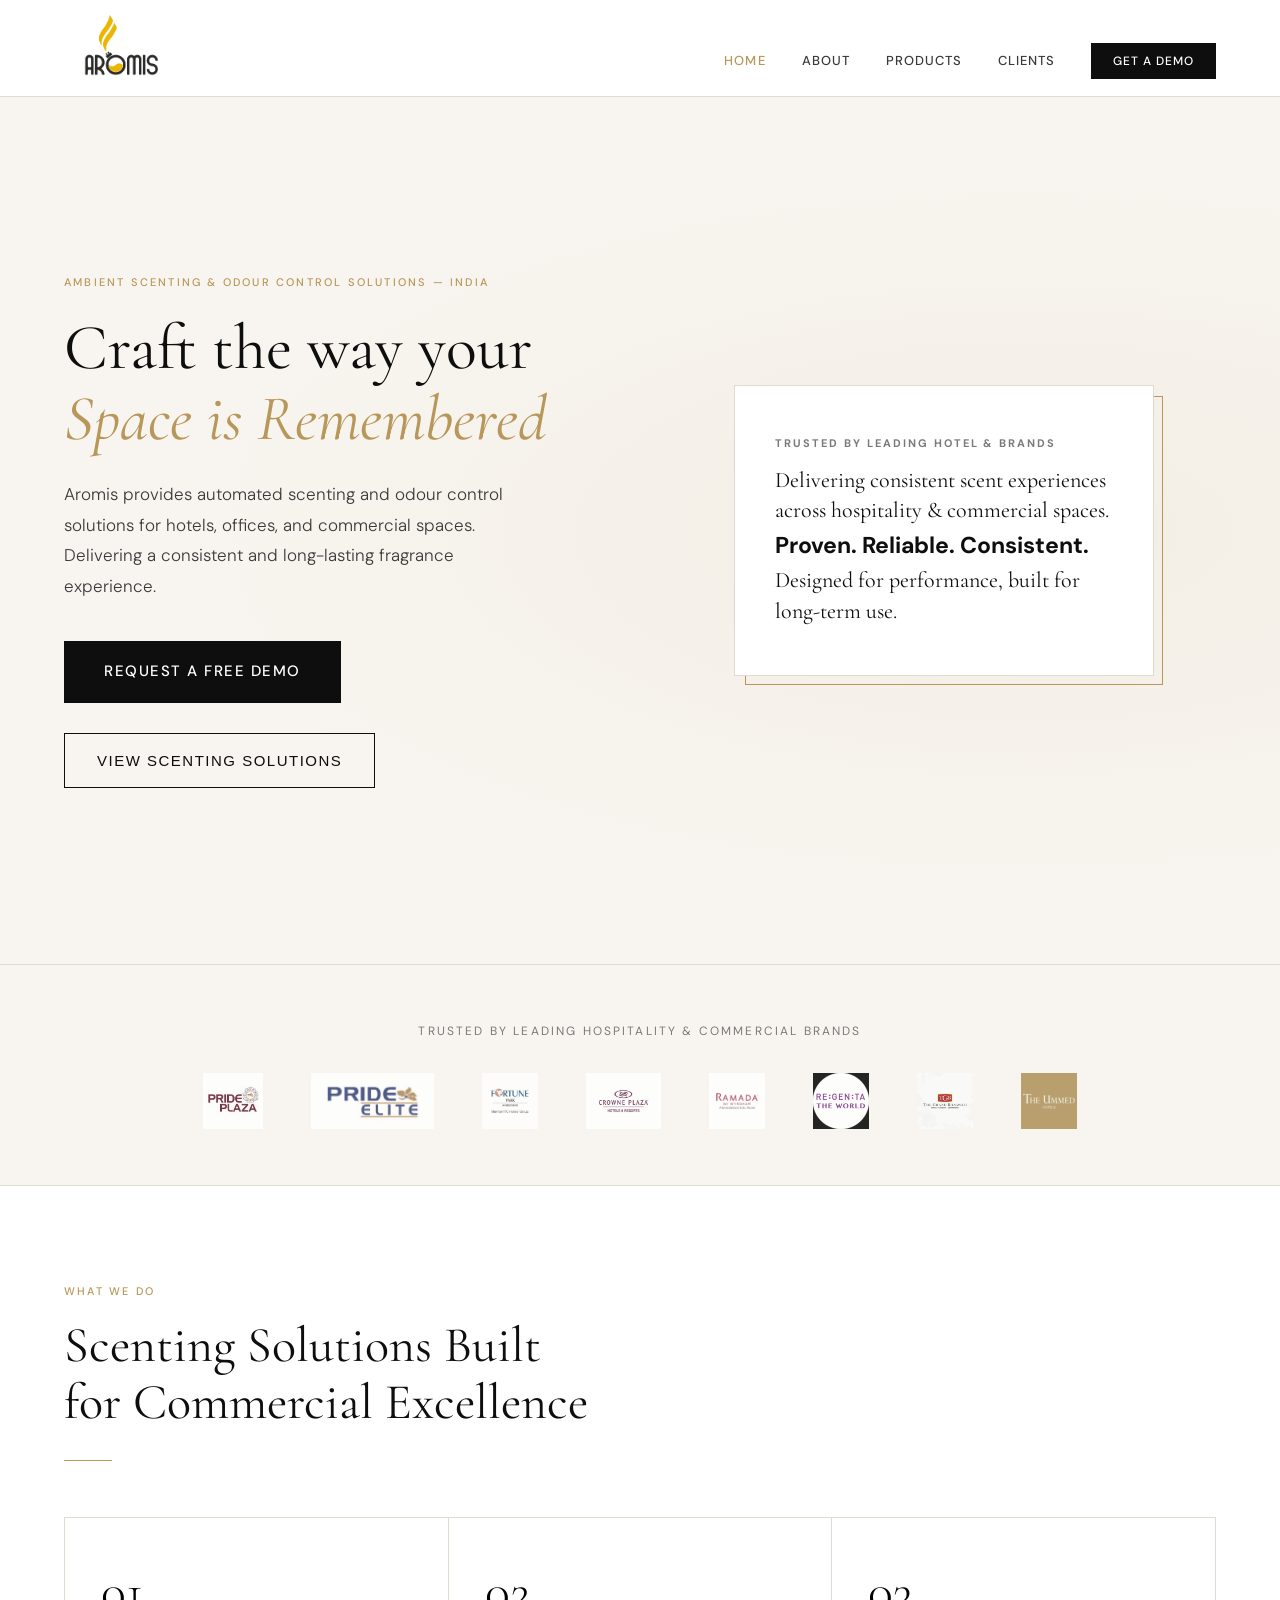
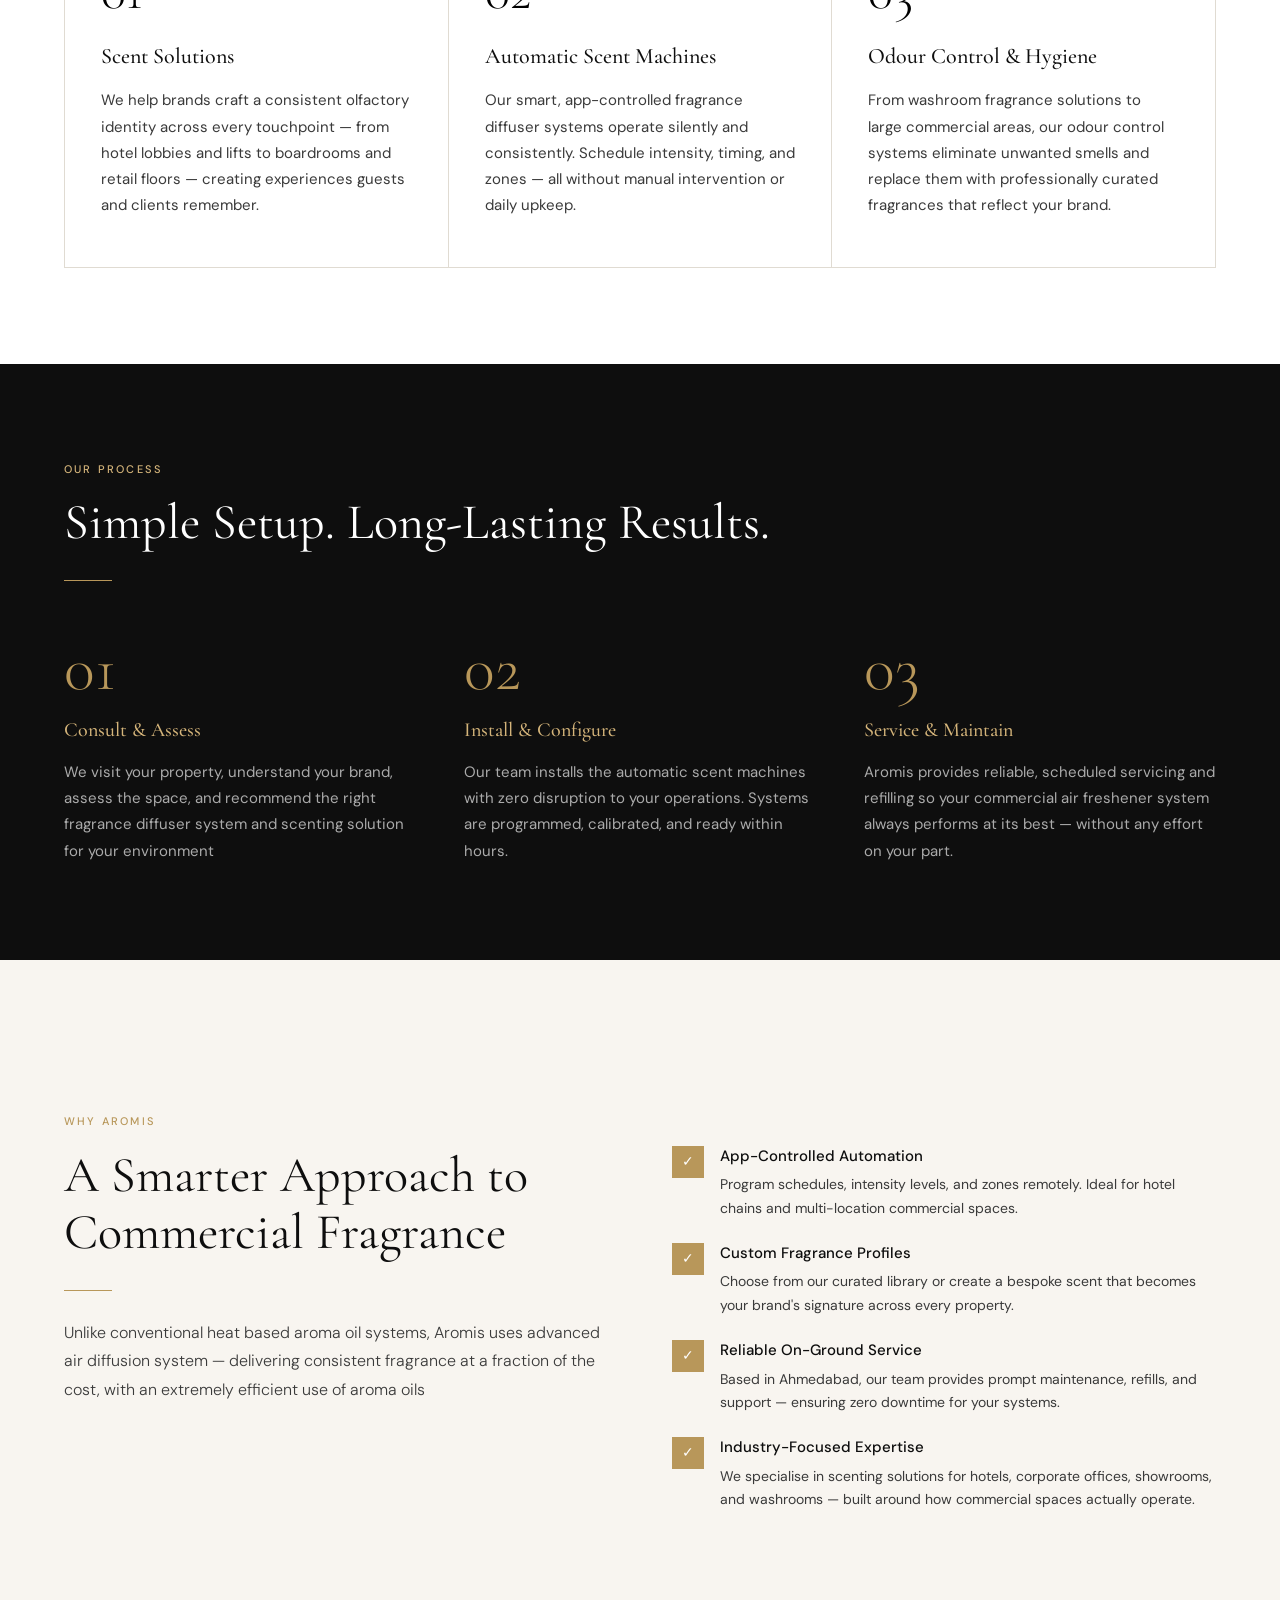
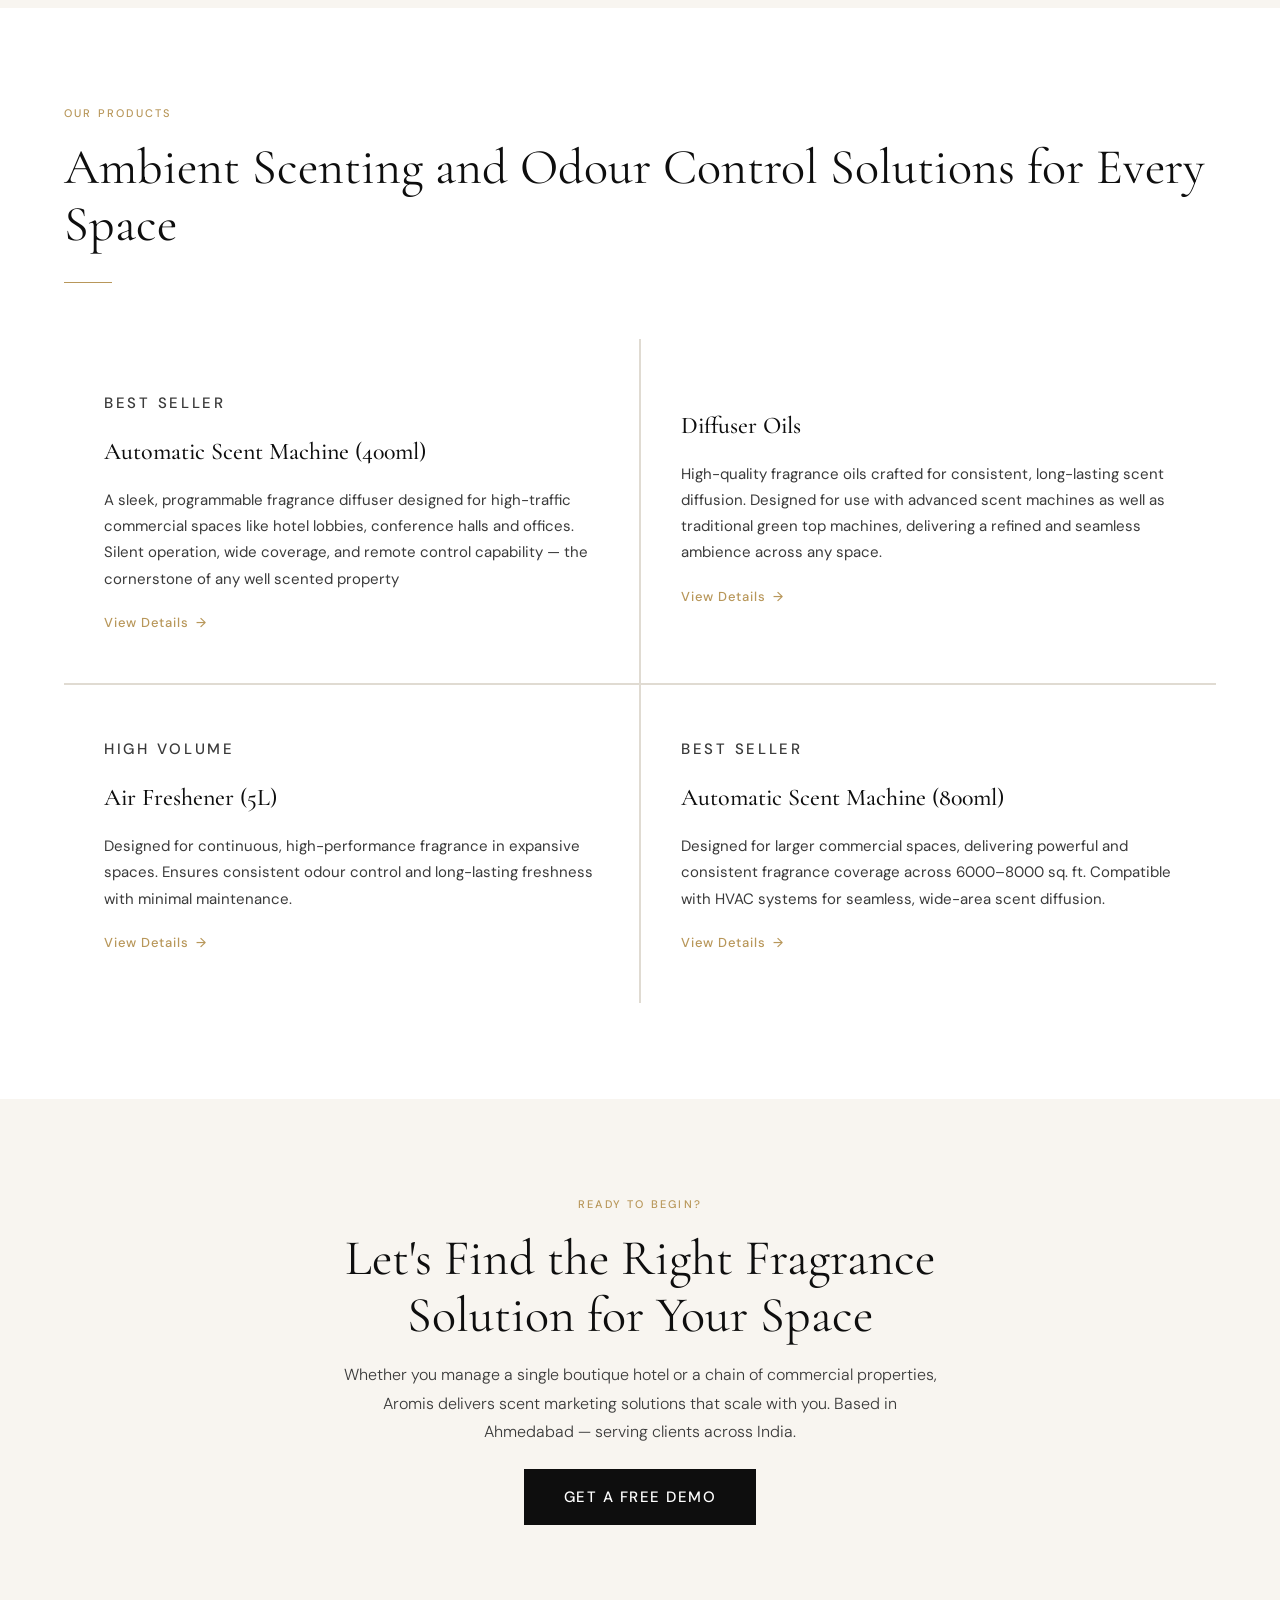
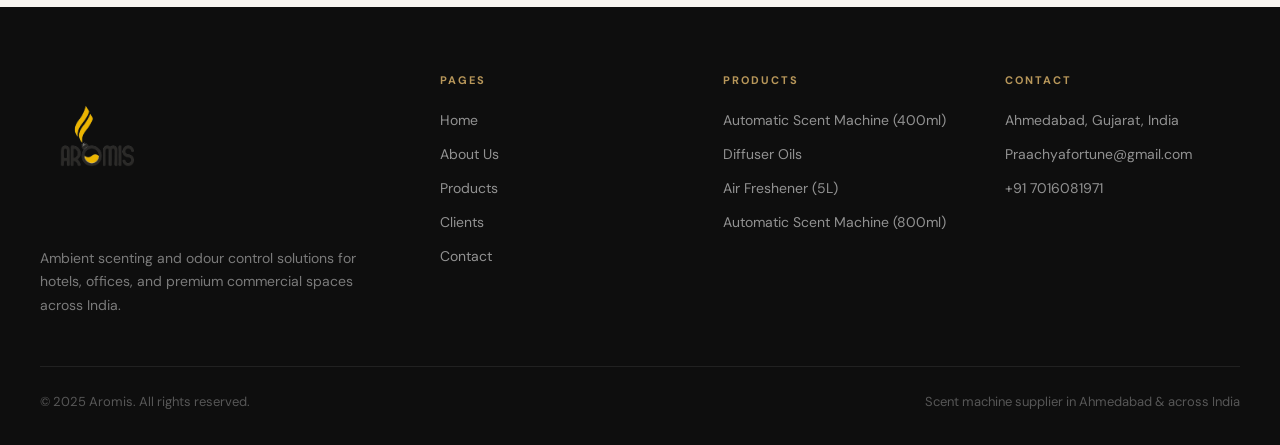
<file: index.html>
<!DOCTYPE html>
<html lang="en">
<head>
  <meta charset="UTF-8" />
  <meta name="viewport" content="width=device-width, initial-scale=1.0" />

  <!-- Primary SEO --> 
  <title>Aromis | Ambient Scenting & Odour Control Solutions</title>

  <meta name="description" content="Aromis provides premium ambient scenting and odor control solutions for hotels, offices, retail stores and commercial spaces across India. We specialize in automatic scent machines, diffuser oils and commercial fragrance systems." />

  <meta name="keywords" content="ambient scenting, odor control solutions, scent marketing, fragrance diffuser, scent machine, commercial air freshener, hotel scenting, office fragrance, HVAC diffuser, diffuser oils, Aromis India" />

  <meta name="author" content="Aromis" />
  <meta name="robots" content="index, follow" />

  <!-- Canonical -->
  <link rel="canonical" href="https://aromis.in/" />

  <!-- Open Graph (WhatsApp, LinkedIn, Facebook) -->
  <meta property="og:type" content="website" />
  <meta property="og:url" content="https://aromis.in/" />
  <meta property="og:title" content="Aromis | Ambient Scenting & Odor Control Solutions" />
  <meta property="og:description" content="Premium ambient scenting and odor control solutions for hotels, offices and commercial spaces across India." />
  <meta property="og:image" content="https://aromis.in/Images/logo.png" />

  <!-- Twitter -->
  <meta name="twitter:card" content="summary_large_image" />
  <meta name="twitter:title" content="Aromis | Ambient Scenting & Odor Control Solutions" />
  <meta name="twitter:description" content="Premium ambient scenting and odor control solutions across India." />
  <meta name="twitter:image" content="https://aromis.in/Images/logo.png" />

  <!-- Theme -->
  <meta name="theme-color" content="#c9a46b" />

  <!-- Favicon -->
  <link rel="icon" href="Images/logo.png" type="image/png" />

  <!-- Fonts -->
  <link rel="preconnect" href="https://fonts.googleapis.com" />
  <link rel="preconnect" href="https://fonts.gstatic.com" crossorigin />
  <link href="https://fonts.googleapis.com/css2?family=Cormorant+Garamond:wght@300;400;500;600&family=DM+Sans:wght@300;400;500&display=swap" rel="stylesheet" />

  <!-- CSS -->
  <link rel="stylesheet" href="css/style.css" />

    <!-- Google tag (gtag.js) -->
<script async src="https://www.googletagmanager.com/gtag/js?id=G-XGMSE8VV40"></script>

<script>
window.dataLayer = window.dataLayer || [];
function gtag(){dataLayer.push(arguments);}
gtag('js', new Date());

gtag('config', 'G-XGMSE8VV40');
</script>

<!-- Schema.org -->
<script type="application/ld+json">
  {
    "@context": "https://schema.org",
    "@graph": [
  
      {
        "@type": "Organization",
        "@id": "https://aromis.in/#organization",
        "name": "Aromis India",
        "url": "https://aromis.in/",
        "logo": {
          "@type": "ImageObject",
          "url": "https://aromis.in/Images/logo.png"
        },
        "description": "Premium ambient scenting and odor control solutions for hotels, offices, retail stores, hospitals, and commercial spaces across India.",
        "telephone": "+91-7016081971",
        "email": "mailto:praachyafortune@gmail.com",
        "sameAs": [
          "https://www.instagram.com/aromis.ind/"
        ]
      },
  
      {
        "@type": "LocalBusiness",
        "@id": "https://aromis.in/#localbusiness",
        "name": "Aromis India",
        "image": "https://aromis.in/Images/logo.png",
        "url": "https://aromis.in/",
        "telephone": "+91-7016081971",
        "email": "mailto:praachyafortune@gmail.com",
        "description": "Premium ambient scenting and odor control solutions for hotels, offices, retail stores, hospitals, and commercial spaces across India.",
        "priceRange": "₹₹",
        "address": {
          "@type": "PostalAddress",
          "addressLocality": "Ahmedabad",
          "addressRegion": "Gujarat",
          "addressCountry": "IN"
        },
        "areaServed": {
          "@type": "Country",
          "name": "India"
        },
        "sameAs": [
          "https://www.instagram.com/aromis.ind/"
        ]
      },
  
      {
        "@type": "WebSite",
        "@id": "https://aromis.in/#website",
        "url": "https://aromis.in/",
        "name": "Aromis India",
        "publisher": {
          "@id": "https://aromis.in/#organization"
        },
        "inLanguage": "en-IN"
      },
  
            {
        "@type": "WebPage",
        "@id": "https://aromis.in/#webpage",
        "url": "https://aromis.in/",
        "name": "Aromis | Ambient Scenting & Odour Control Solutions",
        "description": "Premium ambient scenting and odor control solutions for hotels, offices, retail stores, hospitals, and commercial spaces across India.",
        "isPartOf": {
          "@id": "https://aromis.in/#website"
        },
        "about": {
          "@id": "https://aromis.in/#organization"
        },
        "inLanguage": "en-IN"
      },

      {
        "@type":"Service",
        "@id":"https://aromis.in/#services",
        "provider":{"@id":"https://aromis.in/#organization"},
        "serviceType":[
          "Ambient Scenting",
          "Odour Control",
          "Hotel Scenting",
          "Office Fragrance Solutions",
          "HVAC Diffuser Installation"
        ],
        "areaServed":{
          "@type":"Country",
          "name":"India"
        }
      },

      {
        "@type":"FAQPage",
        "@id":"https://aromis.in/#faq",
        "mainEntity":[
          {
            "@type":"Question",
            "name":"What is Ambient Scenting?",
            "acceptedAnswer":{
              "@type":"Answer",
              "text":"Ambient scenting is the process of infusing a space with premium fragrances to create a welcoming and memorable environment. It helps neutralize unwanted odours while enhancing the overall ambience, leaving a lasting impression on customers, guests, and employees."
            }
          },
          {
            "@type":"Question",
            "name":"What area does the 400ml Scent Machine cover?",
            "acceptedAnswer":{
              "@type":"Answer",
              "text":"Our 400ml Scent Machine is designed to effectively fragrance spaces ranging from 1,500–2,000 sq. ft."
            }
          },
          {
            "@type":"Question",
            "name":"Can Aromis scent machines connect to HVAC systems?",
            "acceptedAnswer":{
              "@type":"Answer",
              "text":"Yes. Our 800ml Cold Air Diffuser is fully HVAC compatible, while standalone machines are also available."
            }
          },
          {
            "@type":"Question",
            "name":"How long do diffuser oils last?",
            "acceptedAnswer":{
              "@type":"Answer",
              "text":"Under standard commercial usage, a 400ml diffuser oil bottle typically lasts between 30 and 40 days depending on fragrance intensity and operating schedule."
            }
          },
          {
            "@type":"Question",
            "name":"Do you provide installation and support?",
            "acceptedAnswer":{
              "@type":"Answer",
              "text":"Yes. We provide complete installation, machine setup, programming and after-sales support."
            }
          },
          {
            "@type":"Question",
            "name":"Which businesses can benefit from Aromis scenting solutions?",
            "acceptedAnswer":{
              "@type":"Answer",
              "text":"Hotels, resorts, offices, retail stores, hospitals, clinics, cafés, restaurants, gyms, salons and many other commercial environments can benefit from Aromis scenting solutions."
            }
          },
          {
            "@type":"Question",
            "name":"Do you offer customized fragrance options?",
            "acceptedAnswer":{
              "@type":"Answer",
              "text":"Yes. We offer a wide range of premium fragrances and can recommend scent profiles based on your brand identity and the ambience you want to create."
            }
          },
          {
            "@type":"Question",
            "name":"Do you provide services outside Ahmedabad?",
            "acceptedAnswer":{
              "@type":"Answer",
              "text":"Yes. Aromis is based in Ahmedabad and provides ambient scenting and odour control solutions for businesses across India."
            }
          }
        ]
      }

    ]
  }  
  </script>
</head>

<body>
<nav>
  <div class="nav-inner">
    <div class="logo" data-page="home">
      <img src="Images/logo.png" alt="Aromis India Ambient Scenting and Odour Control Solutions Logo" class="logo-img">
  </div>
    <ul class="nav-links" id="navLinks">
      <li><a data-page="home" id="nav-home" class="active">Home</a></li>
      <li><a data-page="about" id="nav-about">About</a></li>
      <li><a data-page="products" id="nav-products">Products</a></li>
      <li><a data-page="clients" id="nav-clients">Clients</a></li>
      <li><a href="https://wa.me/917016081971?text=Hi%20Aromis%2C%20I%20would%20like%20to%20book%20a%20demo." target="_blank" rel="noopener" class="nav-cta" id="nav-contact">Get a Demo</a></li>
    </ul>
    <div class="hamburger" id="hamburger" onclick="toggleMenu()"><span></span><span></span><span></span></div>
  </div>
</nav>

<!-- HOME -->
<div class="page active" id="page-home">
  <section class="hero">
    <div class="hero-grid">
      <div class="hero-content">
        <p class="hero-eyebrow">Ambient scenting &amp; odour control solutions — India</p>
        <h1>Craft the way your <em>Space is Remembered</em></h1>
        <p class="hero-sub">Aromis provides automated scenting and odour control solutions for hotels, offices, and commercial spaces. Delivering a consistent and long-lasting fragrance experience.</p>
        <div class="hero-btns">
          <a href="https://wa.me/917016081971?text=Hi%20Aromis%2C%20I%20would%20like%20to%20request%20a%20free%20demo." target="_blank" rel="noopener" class="btn-primary">Request a Free Demo</a>
          <button class="btn-outline" data-page="products">View Scenting Solutions</button>
        </div>
      </div>
      <div class="hero-visual">
        <div class="hero-card">
          <p class="hero-card-label"><strong>Trusted by Leading Hotel &amp; Brands </strong></p>
          <p class="hero-card-headline">Delivering consistent scent experiences across hospitality &amp; commercial spaces.</p>
          <p style="font-size:23px;"><strong>Proven. Reliable. Consistent.</strong></p> 
          <p class="hero-card-headline">Designed for performance, built for long-term use.</p>      
      </div>
    </div>
  </section>

  <div class="trust-band">
    <p>Trusted by leading hospitality &amp; commercial brands</p>
    <div class="logo-row">
      <img src="Images/Clients/PridePlaza.jpeg" alt="Pride Plaza Hotel - Aromis Client" />
      <img src="Images/Clients/PrideElite.jpeg" alt="Pride Elite Hotel - Aromis Client" />
      <img src="Images/Clients/FortunePark.jpeg" alt="Fortune Park Hotel - Aromis Client" />
      <img src="Images/Clients/CrownPlaza.jpeg" alt="Crowne Plaza Hotel - Aromis Client" />
      <img src="Images/Clients/RamadaByWhindam.jpeg" alt="Ramada by Wyndham Hotel - Aromis Client" />
      <img src="Images/Clients/Regenta.jpeg" alt="Regenta Hotel - Aromis Client" />
      <img src="Images/Clients/TGB.jpeg" alt="The Grand Bhagwati Hotel - Aromis Client" />
      <img src="Images/Clients/TheUmmed.jpeg" alt="The Ummed Hotel - Aromis Client" />
    </div>
  </div>

  <section style="padding: var(--section-pad);">
    <div class="container">
      <p class="section-label">What We Do</p>
      <h2 class="section-title">Scenting Solutions Built<br>for Commercial Excellence</h2>
      <div class="divider"></div>
      <div class="what-grid">
        <div class="what-card"><div class="what-num">01</div><h3>Scent Solutions</h3><p>We help brands craft a consistent olfactory identity across every touchpoint — from hotel lobbies and lifts to boardrooms and retail floors — creating experiences guests and clients remember.</p></div>
        <div class="what-card"><div class="what-num">02</div><h3>Automatic Scent Machines</h3><p>Our smart, app-controlled fragrance diffuser systems operate silently and consistently. Schedule intensity, timing, and zones — all without manual intervention or daily upkeep.</p></div>
        <div class="what-card"><div class="what-num">03</div><h3>Odour Control &amp; Hygiene</h3><p>From washroom fragrance solutions to large commercial areas, our odour control systems eliminate unwanted smells and replace them with professionally curated fragrances that reflect your brand.</p></div>
      </div>
    </div>
  </section>

  <section class="how-section" style="padding: var(--section-pad);">
    <div class="container">
      <p class="section-label">Our Process</p>
      <h2 class="section-title" style="color:var(--white);">Simple Setup. Long-Lasting Results.</h2>
      <div class="divider" style="background: var(--gold);"></div>
      <div class="steps">
        <div class="step"><div class="step-num">01</div><h3>Consult &amp; Assess</h3><p>We visit your property, understand your brand, assess the space, and recommend the right fragrance diffuser system and scenting solution for your environment</p></div>
        <div class="step"><div class="step-num">02</div><h3>Install &amp; Configure</h3><p>Our team installs the automatic scent machines with zero disruption to your operations. Systems are programmed, calibrated, and ready within hours.</p></div>
        <div class="step"><div class="step-num">03</div><h3>Service &amp; Maintain</h3><p>Aromis provides reliable, scheduled servicing and refilling so your commercial air freshener system always performs at its best — without any effort on your part.</p></div>
      </div>
    </div>
  </section>

  <section class="why-section" style="padding: var(--section-pad);">
    <div class="container">
      <div class="why-grid">
        <div class="why-left">
          <p class="section-label">Why Aromis</p>
          <h2 class="section-title">A Smarter Approach to Commercial Fragrance</h2>
          <div class="divider"></div>
          <p class="section-sub"> Unlike conventional heat based aroma oil systems, Aromis uses advanced air diffusion system — delivering consistent fragrance at a fraction of the cost, with an extremely efficient use of aroma oils</p>
        </div>
        <div class="why-right">
          <ul class="why-points">
            <li><div class="why-icon">✓</div><div><h4>App-Controlled Automation</h4><p>Program schedules, intensity levels, and zones remotely. Ideal for hotel chains and multi-location commercial spaces.</p></div></li>
            <li><div class="why-icon">✓</div><div><h4>Custom Fragrance Profiles</h4><p>Choose from our curated library or create a bespoke scent that becomes your brand's signature across every property.</p></div></li>
            <li><div class="why-icon">✓</div><div><h4>Reliable On-Ground Service</h4><p>Based in Ahmedabad, our team provides prompt maintenance, refills, and support — ensuring zero downtime for your systems.</p></div></li>
            <li><div class="why-icon">✓</div><div><h4>Industry-Focused Expertise</h4><p>We specialise in scenting solutions for hotels, corporate offices, showrooms, and washrooms — built around how commercial spaces actually operate.</p></div></li>
          </ul>
        </div>
      </div>
    </div>
  </section>

  <section style="padding: var(--section-pad); background: var(--white);">
    <div class="container">
      <p class="section-label">Our Products</p>
      <h2 class="section-title">Ambient Scenting and Odour Control Solutions for Every Space</h2>
      <div class="divider"></div>
      <div class="prod-grid">
        <div class="prod-card"><p class="prod-tag">Best Seller</p><h3>Automatic Scent Machine (400ml)</h3><p>A sleek, programmable fragrance diffuser designed for high-traffic commercial spaces like hotel lobbies, conference halls and offices. Silent operation, wide coverage, and remote control capability — the cornerstone of any well scented property</p><span class="prod-link" data-page="products" data-scroll="product-400ml">View Details</span></div>
        <div class="prod-card"><p class="prod-tag"></p><h3>Diffuser Oils</h3><p>High-quality fragrance oils crafted for consistent, long-lasting scent diffusion. Designed for use with advanced scent machines as well as traditional green top machines, delivering a refined and seamless ambience across any space.</p><span class="prod-link" data-page="products" data-scroll="product-diffuser-oils">View Details</span></div>
        <div class="prod-card"><p class="prod-tag">High Volume</p><h3>Air Freshener (5L)</h3><p>Designed for continuous, high-performance fragrance in expansive spaces. Ensures consistent odour control and long-lasting freshness with minimal maintenance.</p><span class="prod-link" data-page="products" data-scroll="product-air-freshener">View Details</span></div>
        <div class="prod-card"><p class="prod-tag">Best Seller</p><h3>Automatic Scent Machine (800ml)</h3><p>Designed for larger commercial spaces, delivering powerful and consistent fragrance coverage across 6000–8000 sq. ft. Compatible with HVAC systems for seamless, wide-area scent diffusion.</p><span class="prod-link" data-page="products" data-scroll="product-800ml">View Details</span></div>

      </div>
    </div>
  </section>

  <div class="cta-band">
    <div class="container" style="text-align:center;">
      <p class="section-label" style="display:block;margin-bottom:16px;">Ready to Begin?</p>
      <h2 class="section-title">Let's Find the Right Fragrance<br>Solution for Your Space</h2>
      <p class="section-sub" style="margin:16px auto 36px;">Whether you manage a single boutique hotel or a chain of commercial properties, Aromis delivers scent marketing solutions that scale with you. Based in Ahmedabad — serving clients across India.</p>
      <a href="https://wa.me/917016081971?text=Hi%20Aromis%2C%20I%20would%20like%20a%20free%20fragrance%20consultation." target="_blank" rel="noopener" class="btn-primary">Get a Free Demo</a>
    </div>
  </div>

  <footer>
    <div class="footer-inner">
      <div><div class="footer-logo"><img src="Images/logo.png" alt="Aromis Logo" style="height:160px;width:auto;object-fit:contain;display:block;"></div><p class="footer-tagline">Ambient scenting and odour control solutions for hotels, offices, and premium commercial spaces across India.</p></div>
      <div class="footer-col"><h4>Pages</h4><ul><li data-page="home">Home</li><li data-page="about">About Us</li><li data-page="products">Products</li><li data-page="clients">Clients</li><li data-page="contact">Contact</li></ul></div>
      <div class="footer-col"><h4>Products</h4><ul>
          <li data-page="products" data-scroll="product-400ml">Automatic Scent Machine (400ml)</li>
          <li data-page="products" data-scroll="product-diffuser-oils">Diffuser Oils</li>
          <li data-page="products" data-scroll="product-air-freshener">Air Freshener (5L)</li>
          <li data-page="products" data-scroll="product-800ml">Automatic Scent Machine (800ml)</li>
        </ul></div>
      <div class="footer-col"><h4>Contact</h4><ul><li>Ahmedabad, Gujarat, India</li><li><a href="mailto:Praachyafortune@gmail.com">Praachyafortune@gmail.com</a></li><li>+91 7016081971</li></ul></div>
    </div>
    <div class="footer-bottom"><p>© 2025 Aromis. All rights reserved.</p><p>Scent machine supplier in Ahmedabad &amp; across India</p></div>
  </footer>
</div>

<!-- ABOUT -->
<div class="page" id="page-about">

  <!-- HERO -->
  <div class="page-hero">
    <span class="section-label">Our Story</span>
    <h1>The Company Behind the Scent</h1>
    <p>
      At Aromis, we believe scent defines how a space is felt and remembered.
      We create reliable, long-lasting fragrance solutions making scenting 
      effortless, consistent and cost-effective.
    </p>
  </div>

  <!-- MAIN SECTION -->
  <section style="padding: var(--section-pad);">
    <div class="container">

      <div class="about-grid">

        <!-- LEFT COLUMN -->
        <div>

          <div class="about-block">
            <h2>About Aromis</h2>
            <div class="divider"></div>

            <p>Aromis is a leading provider of scenting solutions in India, specializing in automatic diffuser machines, commercial air fresheners, and fragrance solutions for hotels, offices, retail stores, and clinics.</p>

            <p>We supply scent machines, HVAC diffuser systems, and long-lasting air fragrance solutions that enhance customer experience, brand identity, and ambient scenting across premium spaces.</p>

            <p>Our diffuser machines and air freshener are cost-effective, low-maintenance, and built for continuous performance, making them ideal for hospitality, corporate, and commercial environments.</p>

            <p>Based in Ahmedabad, Aromis delivers pan-India scent solutions, offering installation, service, and customized fragrance strategies trusted by growing hotel and business networks.</p>
          </div>

          <div class="about-block">
            <h2>About the Founder</h2>
            <div class="divider"></div>

            <p>Aromis was founded by Aditya Gupta, a graduate of Christ University, Bangalore, with a simple belief that how a space feels matters just as much as how it looks.</p>

            <p>He noticed that most hotels and commercial spaces relied on basic air fresheners and diffuser machines that lacked consistency and identity. What was missing wasn't just fragrance, but a deeper sensory experience that people could connect with and remember.</p>

            <p>With that thought, Aromis was built to bring more meaning into spaces through reliable, long-lasting scent marketing solutions that quietly enhance mood, comfort, and perception.</p>

            <p>Today, as Aromis works with renowned hotel groups like Ramada, Regenta, and Pride Group, the vision remains the same — to create spaces that leave a lasting impression, not through what people see, but through what they feel.</p>
          </div>

        </div>

        <!-- RIGHT COLUMN -->
        <div>

          <div class="about-block">
            <p class="section-label">Why It Matters</p>
            <h2>Scent Is the Most Powerful Brand Signal You're Not Using</h2>
            <div class="divider"></div>

            <p>Scent plays a powerful role in shaping customer experience, mood, and memory, especially in hotels, offices, and retail spaces. A well-designed ambient scenting strategy can influence how people perceive your brand and how long they choose to stay.</p>

            <p>With the right scent marketing solution, diffuser machines, and air freshener systems, businesses can create a consistent and inviting atmosphere that enhances comfort and leaves a lasting impression.</p>

            <p>For hotels and commercial spaces, professional fragrance solutions are no longer optional — they are essential for building brand identity, customer retention, and premium experiences.</p>

          </div>

          <div style="text-align:center; margin-top: 40px;">
            <img alt="Aditya Gupta Founder of Aromis India" src="Images/founder.jpg" style="max-width: 260px; width: 100%; margin: 0 auto; display: block;" />
            <p style="text-align:center; font-size:13px; color:#777; margin-top:10px;">
              <strong>Aditya Gupta</strong><br>
              Founder, Aromis
            </p>
          </div>

        </div>

      </div>

    </div>
  </section>

  <!-- MISSION -->
  <div class="mission-band">
    <p class="mission-quote">
      " Our mission is to redefine how spaces are experienced by delivering advanced ambient scenting 
      and odour control solutions that eliminate unwanted odours while creating lasting, memorable 
      environments for hotels, offices, and commercial spaces. "
    </p>
  </div>

  <!-- VALUES -->
  <section style="padding: var(--section-pad); background: var(--white);">
    <div class="container">

      <p class="section-label">What We Stand For</p>
      <h2 class="section-title">Our Core Values</h2>
      <div class="divider"></div>

      <div class="values-grid" style="margin-top: 40px;">

        <div class="value-card">
          <h3>Consistency</h3>
          <p>We ensure every space maintains a seamless and uniform sensory experience through reliable ambient scenting and odour control solutions, day after day.</p>
        </div>

        <div class="value-card">
          <h3>Refinement</h3>
          <p>Our approach is rooted in subtlety — delivering fragrance solutions and diffuser systems that enhance spaces without overwhelming them.</p>
        </div>

        <div class="value-card">
          <h3>Reliability</h3>
          <p>We build solutions that businesses can depend on, with consistent performance, low maintenance, and long-lasting results across every environment.</p>
        </div>

      </div>

    </div>
  </section>

  <!-- CTA -->
  <div class="cta-band">
    <div class="container" style="text-align:center;">
      <p class="section-label" style="display:block;margin-bottom:16px;">Work With Us</p>
      <h2 class="section-title">Ready to transform your space?</h2>
      <p class="section-sub" style="margin:16px auto 36px;">
        Book a free demo and fragrance consultation tailored to your property.
      </p>
      <a href="https://wa.me/917016081971?text=Hi%20Aromis%2C%20I%20would%20like%20to%20get%20in%20touch." target="_blank" rel="noopener" class="btn-primary">Get in Touch</a>
    </div>
  </div>

  <!-- FOOTER -->
  <footer>
    <div class="footer-inner">

      <div>
        <div class="footer-logo"><img src="Images/logo.png" alt="Aromis Logo" style="height:160px;width:auto;object-fit:contain;display:block;"></div>
        <p class="footer-tagline">
          Professional scent marketing solutions for hotels, offices, and premium commercial spaces across India.
        </p>
      </div>

      <div class="footer-col">
        <h4>Pages</h4>
        <ul>
          <li data-page="home">Home</li>
          <li data-page="about">About Us</li>
          <li data-page="products">Products</li>
          <li data-page="clients">Clients</li>
          <li data-page="contact">Contact</li>
        </ul>
      </div>

      <div class="footer-col">
        <h4>Products</h4>
        <ul>
          <li data-page="products">Automatic Scent Machine (400ml)</li>
          <li data-page="products">Diffuser Oils</li>
          <li data-page="products">Air Freshener 5L</li>
          <li data-page="products">Automatic Scent Machine (800ml)</li>
        </ul>
      </div>

      <div class="footer-col">
        <h4>Contact</h4>
        <ul>
          <li>Ahmedabad, Gujarat, India</li>
          <li><a href="mailto:Praachyafortune@gmail.com">Praachyafortune@gmail.com</a></li>
          <li>+91 7016081971</li>
        </ul>
      </div>

    </div>

    <div class="footer-bottom">
      <p>© 2025 Aromis. All rights reserved.</p>
      <p>Scent machine supplier in Ahmedabad &amp; across India</p>
    </div>
  </footer>

</div>

<!-- PRODUCTS -->
<div class="page" id="page-products">

  <div class="page-hero">
    <span class="section-label">
      Ambient Scenting and Odour Control Solutions
    </span>

    <h1>
      Built for Consistency. Designed for Commercial Spaces.
    </h1>

    <p>
      Every Aromis product is built for reliability, ease of use,
      and consistent fragrance across hotels, offices and other
      large commercial spaces
    </p>
  </div>

  <section style="padding: var(--section-pad);">

    <div class="container">

      <div class="full-prod-grid">

<!-- PRODUCT 01 -->
<div class="full-prod-card" id="product-400ml">

  <div class="full-prod-left product-slider" data-slider="product1">

    <div class="product-slide is-active">
      <img src="Images/Products/Product 1/801.jpeg" alt="Automatic Ambient Scent Machine 400ml for Hotels and Offices">
      <div class="product-slide-caption">
        <p class="full-prod-where">Hotels · Lobbies · Corridors · Offices</p>
        <h2 class="full-prod-name">Automatic Scent Machine (400ml)</h2>
      </div>
    </div>

    <div class="product-slide">
      <img src="Images/Products/Product 1/802.jpeg" alt="Commercial Fragrance Diffuser Machine (400ml)">
    </div>

    <div class="product-slide">
      <img src="Images/Products/Product 1/803.jpeg" alt="Interior View of Aromis Automatic Scent Machine">
    </div>

    <div class="product-slide">
      <img src="Images/Products/Product 1/804.jpeg" alt="Mobile App Controlled Scent Diffuser Machine">
    </div>

    <div class="product-slide">
      <img src="Images/Products/Product 1/805.jpeg" alt="Automatic Ambient Scent Machine Complete Package">
    </div>

    <button class="slider-arrow prev" type="button" aria-label="Previous image">‹</button>
    <button class="slider-arrow next" type="button" aria-label="Next image">›</button>
    <div class="slider-dots"></div>

  </div>

  <div class="full-prod-right">

    <p>
      Our flagship fragrance diffuser, designed for hotels
      and commercial environments that demand consistent,
      high-quality scenting.
    </p>

    <p>
      The Aromis Automatic Scent Machine uses advanced
      diffusion technology to disperse ultra-fine fragrance
      evenly across spaces ranging from 1,500 to 2,000 sq ft
      — delivering a seamless fragrance experience without
      noise or manual effort.
    </p>

    <p>
      App-controlled and fully programmable, this scent machine
      is a practical and cost-effective odour control solution
      for hotel lobbies, corridors, washrooms and commercial
      spaces across India.
    </p>

    <ul class="benefits-list">
      <li>App-controlled operation — adjust timing, intensity, and schedules remotely</li>
      <li>Cold-air diffusion technology — no heat, no residue, no fragrance degradation</li>
      <li>Wide coverage (1,500–2,000 sq ft) — ideal for hotel lobbies, corridors, showrooms, and offices</li>
      <li>Low maintenance — refill required every 30–60 days depending on usage</li>
    </ul>

  </div>

</div>

        <!-- PRODUCT 02 -->
<div class="full-prod-card" id="product-diffuser-oils" style="background:var(--cream);">

  <div class="full-prod-left product-slider" data-slider="product2">

    <div class="product-slide is-active">
      <img src="Images/Products/Product 2/201.jpeg" alt="Premium Aroma Diffuser Oils for Commercial Scent Machines">
      <div class="product-slide-caption">
        <p class="full-prod-where">
          Hotels · Offices · Retail · Any Space Using Oils
        </p>
        <h2 class="full-prod-name">
          Diffuser Oils
        </h2>
      </div>
    </div>

    <div class="product-slide">
      <img src="Images/Products/Product 2/202.jpeg" alt="Diffuser Oils view 2">
    </div>

    <button class="slider-arrow prev" type="button" aria-label="Previous image">‹</button>
    <button class="slider-arrow next" type="button" aria-label="Next image">›</button>
    <div class="slider-dots"></div>

  </div>

  <div class="full-prod-right" style="background:var(--cream);">

    <p>
      High-quality fragrance oils designed for consistent
      and long-lasting scent diffusion across commercial spaces.
    </p>

    <p>
      Aromis diffuser oils are formulated to deliver a balanced
      fragrance experience — ensuring your space smells inviting
      without being overpowering.
    </p>

    <p>
      Crafted for use in professional scenting environments,
      these oils provide a reliable and cost-effective solution
      for hotels, offices, retail outlets, and washrooms.
    </p>

    <ul class="benefits-list">
      <li>Long-lasting fragrance performance — maintains consistent scent throughout usage</li>
      <li>Balanced diffusion — neither too strong nor too subtle</li>
      <li>Customizable fragrance options — tailored to suit your space, brand identity, and preference</li>
      <li>Wide fragrance selection — from fresh and citrusy to woody and premium blends</li>
      <li>Ideal for commercial use — suitable for hotels, offices, and high-traffic areas</li>
      <li>Cost-effective solution — optimized for regular, long-term usage</li>
    </ul>

  </div>

</div>

<!-- PRODUCT 03 -->
<div class="full-prod-card" id="product-air-freshener">

  <div class="full-prod-left product-slider" data-slider="product3">

    <div class="product-slide is-active">
      <img src="Images/Products/Product 3/301.jpeg" alt="Commercial Air Freshener for Hotels and Offices">
      <div class="product-slide-caption">
        <p class="full-prod-where">
          Washrooms · Hotel Rooms · Corridors · Small Offices · Service Areas
        </p>
        <h2 class="full-prod-name">
          Air Freshener
        </h2>
      </div>
    </div>

    <div class="product-slide">
      <img src="Images/Products/Product 3/302.jpeg" alt="Air Freshener view 2">
    </div>

    <button class="slider-arrow prev" type="button" aria-label="Previous image">‹</button>
    <button class="slider-arrow next" type="button" aria-label="Next image">›</button>
    <div class="slider-dots"></div>

  </div>

  <div class="full-prod-right">

    <p>
      A practical and effective air freshener solution designed
      for maintaining freshness across commercial spaces.
    </p>

    <p>
      Aromis Air Fresheners are formulated to deliver consistent
      odour control and a pleasant fragrance, making them ideal
      for daily use in hospitality and high-traffic environments.
    </p>

    <p>
      Built for ease of use and reliable performance, this is a
      simple yet essential solution for housekeeping teams to
      maintain clean and inviting spaces.
    </p>

    <ul class="benefits-list">
      <li>Instant odour control — effectively neutralizes unwanted smells</li>
      <li>Consistent fragrance delivery — maintains freshness throughout the day</li>
      <li>Easy to use — suitable for quick application across multiple areas</li>
      <li>Long-lasting formulation — requires fewer reapplications compared to standard sprays</li>
      <li>Customizable fragrance options — choose scents based on your space and preference</li>
      <li>Ideal for commercial use — perfect for washrooms, rooms, corridors, and common areas</li>
    </ul>

  </div>

</div>

<!-- PRODUCT 04 -->
<div class="full-prod-card" id="product-800ml">

  <div class="full-prod-left product-slider" data-slider="product4">

    <div class="product-slide is-active">
      <img src="Images/Products/Product 4/401.jpeg" alt="Automatic Scent Machine 800ml for Large Commercial Space">
      <div class="product-slide-caption">
        <p class="full-prod-where">
          Hotel Lobbies · Banquet Halls · Conference Centres · Large Retail Spaces · Commercial Buildings
        </p>
        <h2 class="full-prod-name">
          Automatic Scent Machine (800ml)
        </h2>
      </div>
    </div>

    <div class="product-slide">
      <img src="Images/Products/Product 4/402.jpeg" alt="Automatic Scent Machine (800ml) view 2">
    </div>

    <div class="product-slide">
      <img src="Images/Products/Product 4/403.jpeg" alt="Automatic Scent Machine (800ml) view 3">
    </div>

    <button class="slider-arrow prev" type="button" aria-label="Previous image">‹</button>
    <button class="slider-arrow next" type="button" aria-label="Next image">›</button>
    <div class="slider-dots"></div>

  </div>

  <div class="full-prod-right" style="background:var(--cream);">

    <p>
      Built for large commercial environments, the Aromis
      800ml Automatic Scent Machine delivers powerful,
      consistent fragrance across expansive areas ranging
      from 6,000 to 8,000 sq ft.
    </p>

    <p>
      Designed for seamless integration, it can be used as
      a standalone unit or connected directly to HVAC systems
      for uniform scent distribution across entire floors.
    </p>

    <p>
      Using advanced cold-air diffusion technology, this system
      ensures even fragrance coverage without heat, residue,
      or manual intervention — making it ideal for premium
      scenting in high-footfall spaces.
    </p>

    <ul class="benefits-list">
      <li>Wide coverage (6,000–8,000 sq ft) — ideal for large lobbies, banquet halls, retail floors, and open commercial areas</li>
      <li>HVAC integration compatible — connects directly to air conditioning systems for centralized scent diffusion</li>
      <li>Cold-air diffusion technology — no heat, no residue, no fragrance degradation</li>
      <li>App-controlled system — manage timing, intensity, and schedules remotely</li>
      <li>High-capacity 800ml system — longer runtime with fewer refills</li>
      <li>Engineered for uniform fragrance distribution across large spaces</li>
    </ul>

  </div>

</div>

      </div>

    </div>

  </section>

  <section class="faq-section">
    <div class="container">

        <p class="section-label">
            Everything You Need to Know
        </p>

        <h2 class="section-title">
            Questions About Our Solutions
        </h2>

        <div class="divider"></div>

        <p class="section-sub">
            Have a few questions before getting started?
            We've answered the most common questions our clients ask before choosing an Aromis solution.
        </p>

        <div class="faq-container">

            <div class="faq-item">
                <button class="faq-question">
                    What is Ambient Scenting?
                    <span>+</span>
                </button>

                <div class="faq-answer">
                    Ambient scenting is the process of infusing a space with premium fragrances to create a welcoming and memorable environment. It helps neutralize unwanted odours while enhancing the overall ambience, leaving a lasting impression on customers, guests, and employees.
                </div>
            </div>

            <div class="faq-item">
                <button class="faq-question">
                    What area does the 400ml Scent Machine cover?
                    <span>+</span>
                </button>

                <div class="faq-answer">
                    Our 400ml Scent Machine is designed to effectively fragrance spaces ranging from 1,500–2,000 sq. ft., making it ideal for hotels, offices, retail stores, clinics, salons, cafés, and other commercial environments.
                </div>
            </div>

            <div class="faq-item">
                <button class="faq-question">
                    Can Aromis scent machines connect to HVAC systems?
                    <span>+</span>
                </button>

                <div class="faq-answer">
                    Yes. Our 800ml Cold Air Diffuser is fully HVAC compatible, allowing fragrance to be distributed seamlessly through your existing air conditioning system for consistent scent coverage across large spaces. We also offer standalone machines for locations without HVAC integration.
                </div>
            </div>

            <div class="faq-item">
                <button class="faq-question">
                    How long do diffuser oils last?
                    <span>+</span>
                </button>

                <div class="faq-answer">
                    Under standard commercial usage, a 400ml diffuser oil bottle typically lasts between 30–40 days depending on fragrance intensity and operating schedule.
                </div>
            </div>

            <div class="faq-item">
                <button class="faq-question">
                    Do you provide installation and support?
                    <span>+</span>
                </button>

                <div class="faq-answer">
                    Yes. We provide complete installation, machine setup, programming and after-sales support to ensure your scenting system performs at its best from day one.
                </div>
            </div>

            <div class="faq-item">
                <button class="faq-question">
                    Which businesses can benefit from Aromis scenting solutions?
                    <span>+</span>
                </button>

                <div class="faq-answer">
                    Hotels, resorts, offices, retail stores, hospitals, clinics, cafés, restaurants, gyms, salons and many other commercial environments can benefit from our scenting solutions.
                </div>
            </div>

            <div class="faq-item">
                <button class="faq-question">
                    Do you offer customized fragrance options?
                    <span>+</span>
                </button>

                <div class="faq-answer">
                    Yes. We offer a wide range of premium fragrances and can recommend scent profiles based on your brand identity and the ambience you want to create.
                </div>
            </div>

            <div class="faq-item">
                <button class="faq-question">
                    Do you provide services outside Ahmedabad?
                    <span>+</span>
                </button>

                <div class="faq-answer">
                    Yes. Aromis is based in Ahmedabad and provides ambient scenting and odour control solutions for businesses across India.
                </div>
            </div>

        </div>

    </div>
</section>



<footer>
  <div class="footer-inner">
    <div>
      <div class="footer-logo"><img src="Images/logo.png" alt="Aromis Logo" style="height:160px;width:auto;object-fit:contain;display:block;"></div>
      <p class="footer-tagline">Professional scent marketing solutions for hotels, offices, and premium commercial spaces across India.</p>
    </div>
    <div class="footer-col"><h4>Pages</h4><ul><li data-page="home">Home</li><li data-page="about">About Us</li><li data-page="products">Products</li><li data-page="clients">Clients</li><li data-page="contact">Contact</li></ul></div>
    <div class="footer-col"><h4>Products</h4><ul>
          <li data-page="products" data-scroll="product-400ml">Automatic Scent Machine (400ml)</li>
          <li data-page="products" data-scroll="product-diffuser-oils">Diffuser Oils</li>
          <li data-page="products" data-scroll="product-air-freshener">Air Freshener (5L)</li>
          <li data-page="products" data-scroll="product-800ml">Automatic Scent Machine (800ml)</li>
        </ul></div>
    <div class="footer-col"><h4>Contact</h4><ul><li>Ahmedabad, Gujarat, India</li><li><a href="mailto:Praachyafortune@gmail.com">Praachyafortune@gmail.com</a></li><li>+91 7016081971</li></ul></div>
  </div>
  <div class="footer-bottom"><p>© 2025 Aromis. All rights reserved.</p><p>Scent machine supplier in Ahmedabad &amp; across India</p></div>
</footer>
</div>



<!-- CLIENTS -->
<div class="page" id="page-clients">

  <div class="page-hero">
    <span class="section-label">Trusted By</span>

    <h1>
      <strong>Those Who Understand the Power of Scent</strong>
    </h1>

    <p>
      Aromis is trusted by hotels, offices, and commercial spaces across India who recognize that
      fragrance is an essential part of every guest and client experience.
    </p>
  </div>

  <section style="padding: var(--section-pad);">

    <div class="container">

      <p class="section-label">Our Clients</p>

      <h2 class="section-title">
        Hotels, Offices &amp; Commercial Spaces Across India
      </h2>

      <div class="divider"></div>

      <p style="max-width:680px;color:var(--ink-soft);font-size:16px;line-height:1.85;margin-bottom:8px;">
        From boutique hotels in Ahmedabad to large corporate environments, Aromis delivers
        reliable Ambient Scenting &amp; Odour Control Solutions across diverse spaces.
        Our clients choose us for consistent product performance, transparent pricing,
        and dependable service — built on long-term partnerships.
      </p>

      <div class="logos-grid">

        <div class="logo-cell">
          <img src="Images/Clients/CrownPlaza.jpeg" alt="Crown Plaza" loading="lazy">
        </div>

        <div class="logo-cell">
          <img src="Images/Clients/FortunePark.jpeg" alt="Fortune Park" loading="lazy">
        </div>

        <div class="logo-cell">
          <img src="Images/Clients/RamadaByWhindam.jpeg" alt="Ramada Whindam" loading="lazy">
        </div>

        <div class="logo-cell">
          <img src="Images/Clients/Regenta.jpeg" alt="Regenta" loading="lazy">
        </div>

        <div class="logo-cell">
          <img src="Images/Clients/TGB.jpeg" alt="TGB" loading="lazy">
        </div>

        <div class="logo-cell">
          <img src="Images/Clients/TheUmmed.jpeg" alt="The Ummed" loading="lazy">
        </div>

        <div class="logo-cell">
          <img src="Images/Clients/PrideElite.jpeg" alt="Pride Elite" loading="lazy">
        </div>

        <div class="logo-cell">
          <img src="Images/Clients/PridePlaza.jpeg" alt="Pride Plaza" loading="lazy">
        </div>

      </div>

      <!-- Testimonials -->
      <div style="margin-top:80px;">

        <p class="section-label">What Our Clients Say</p>

        <h2 class="section-title">Results Speak Louder</h2>

        <div class="divider"></div>

      </div>

      <div class="testimonials">

        <div class="testimonial">

          <p class="testimonial-quote">
             <span class="gold-quote">“</span>We had tried multiple scenting vendors earlier, but consistency and service were always an issue. With Aromis, the fragrance quality, machine performance, and support have been genuinely reliable.The overall ambience across the property has improved noticeably<span class="gold-quote"> ”</span><br>— Mohit
          </p>

          <div class="testimonial-attr">
            <h4> Housekeeping Head</h4>
            <p>Regenta Place, Ahmedabad</p>
          </div>

        </div>

        <div class="testimonial">

          <p class="testimonial-quote">
            <span class="gold-quote">“ </span>We’ve had a smooth experience working with Aromis. The oils last well, the machines are easy to maintain, and their team is responsive whenever required. Good quality products with dependable service support<span class="gold-quote"> ”</span><br>— Ram
          </p>

          <div class="testimonial-attr">
            <h4>Purchasing Head</h4>
            <p>Fern, Ahmedabad</p>
          </div>

        </div>

      </div>

    </div>

  </section>

  <!-- BRAND VALUES SECTION -->
  <section style="background:var(--ink);padding:var(--section-pad);">

    <div class="container">

      <div class="client-values">

        <div class="client-value">
          <h2>Proven</h2>
        </div>

        <div class="gold-dot"></div>

        <div class="client-value">
          <h2>Reliable</h2>
        </div>

        <div class="gold-dot"></div>

        <div class="client-value">
          <h2>Consistent</h2>
        </div>

      </div>

    </div>

  </section>

  <!-- CTA -->
  <div class="cta-band">

    <div class="container" style="text-align:center;">

      <p class="section-label" style="display:block;margin-bottom:16px;">
        Join Our Clients
      </p>

      <h2 class="section-title">
        Your Property Is Next
      </h2>

      <p class="section-sub" style="margin:16px auto 36px;">
        Request a free site visit and fragrance consultation.
        No commitment required.
      </p>

      <a href="https://wa.me/917016081971?text=Hi%20Aromis%2C%20I%20would%20like%20to%20request%20a%20consultation." target="_blank" rel="noopener" class="btn-primary">Request a Consultation</a>

    </div>

  </div>

  <!-- FOOTER -->
  <footer>

    <div class="footer-inner">

      <div>

        <div class="footer-logo"><img src="Images/logo.png" alt="Aromis Logo" style="height:160px;width:auto;object-fit:contain;display:block;"></div>

        <p class="footer-tagline">
          Professional scent marketing solutions for hotels,
          offices, and premium commercial spaces across India.
        </p>

      </div>

      <div class="footer-col">

        <h4>Pages</h4>

        <ul>
          <li data-page="home">Home</li>
          <li data-page="about">About Us</li>
          <li data-page="products">Products</li>
          <li data-page="clients">Clients</li>
          <li data-page="contact">Contact</li>
        </ul>

      </div>

      <div class="footer-col">

        <h4>Products</h4>

        <ul>
          <li data-page="products">Automatic Scent Machine</li>
          <li data-page="products">Diffuser Tablets</li>
          <li data-page="products">Air Freshener 5L</li>
          <li data-page="products">Automatic Scent Machine (800ml)</li>
        </ul>

      </div>

      <div class="footer-col">

        <h4>Contact</h4>

        <ul>
          <li>Ahmedabad, Gujarat, India</li>
          <li><a href="mailto:Praachyafortune@gmail.com">Praachyafortune@gmail.com</a></li>
          <li>+91 7016081971</li>
        </ul>

      </div>

    </div>

    <div class="footer-bottom">

      <p>© 2025 Aromis. All rights reserved.</p>

      <p>Scent machine supplier in Ahmedabad &amp; across India</p>

    </div>

  </footer>

</div>

<!-- CONTACT -->
<div class="page" id="page-contact">
  <div class="page-hero"><span class="section-label">Get in Touch</span><h1>Let's Start With a Conversation</h1><p>Tell us about your property and we'll recommend the right scent marketing solution — no commitment, no pressure, just professional advice.</p></div>
  <section style="padding: var(--section-pad);">
    <div class="container">
      <div class="contact-grid">
        <div class="contact-info">
          <h2>We'd Love to Hear From You</h2>
          <div class="divider"></div>
          <p>Whether you're a hotel general manager exploring fragrance solutions for the first time, or a facility operator looking to upgrade an existing system, our team will provide an honest, practical recommendation — backed by a free site assessment if required.</p>
          <p>Based in Ahmedabad, we serve clients across Gujarat and India with direct service and competitive pricing.</p>
          <div class="contact-detail">
            <div class="c-item"><h4>Office Address</h4><p>Ahmedabad, Gujarat, India</p></div>
            <div class="c-item"><h4>Email Us</h4><p><a href="mailto:Praachyafortune@gmail.com">Praachyafortune@gmail.com</a></p></div>
            <div class="c-item"><h4>Call Us</h4><p>+91 7016081971</p></div>
            <div class="c-item"><h4>Business Hours</h4><p>Monday – Saturday, 9:00 AM – 6:00 PM IST</p></div>
          </div>
        </div>
        <div>
          <div id="formWrapper">
            <form class="contact-form" onsubmit="submitForm(event)">
              <div class="form-row">
                <div class="form-group"><label>Your Name *</label><input type="text" name="name" placeholder="Full name" required /></div>
                <div class="form-group"><label>Phone Number *</label><input type="tel" name="phone" placeholder="+91 70160 81971" required /></div>
              </div>
              <div class="form-group"><label>Email Address *</label><input type="email" name="email" placeholder="you@company.com" required /></div>
              <div class="form-group"><label>Property / Company Name</label><input type="text" name="company" placeholder="Hotel or company name" /></div>
              <div class="form-group"><label>Type of Space</label><select name="spaceType"><option value="" disabled selected>Select space type</option><option>Hotel / Resort</option><option>Corporate Office</option><option>Retail Showroom</option><option>Healthcare / Clinic</option><option>Washroom / Restroom Facility</option><option>Other Commercial Space</option></select></div>
              <div class="form-group"><label>Product of Interest</label><select><option value="" disabled selected>Select product</option><option>Automatic Scent Machine (400ml)</option><option>Diffuser Tablets</option><option>Air Freshener (5L)</option><option>Automatic Scent Machine (800ml)</option><option>Not Sure — Need Advice</option></select></div>
              <div class="form-group"><label>Tell Us About Your Space</label><textarea name="message" placeholder="Approximate area size, number of locations, specific requirements, or any questions you have..."></textarea></div>
              <button type="submit" class="btn-primary" style="width:100%;padding:16px;font-size:14px;">Submit Inquiry →</button>
            </form>
          </div>
          <div class="form-success" id="formSuccess">
            <p style="font-family:var(--serif);font-size:26px;margin-bottom:12px;">Thank You</p>
            <p style="font-size:15px;color:var(--ink-soft);font-family:var(--sans);font-weight:300;">Your inquiry has been received. A member of the Aromis team will be in touch within one business day.</p>
          </div>
        </div>
      </div>
    </div>
  </section>
  <footer><div class="footer-inner"><div><div class="footer-logo"><img src="Images/logo.png" alt="Aromis Logo" style="height:160px;width:auto;object-fit:contain;display:block;"></div><p class="footer-tagline">Professional scent marketing solutions for hotels, offices, and premium commercial spaces across India.</p></div><div class="footer-col"><h4>Pages</h4><ul><li data-page="home">Home</li><li data-page="about">About Us</li><li data-page="products">Products</li><li data-page="clients">Clients</li><li data-page="contact">Contact</li></ul></div><div class="footer-col"><h4>Products</h4><ul>
          <li data-page="products" data-scroll="product-400ml">Automatic Scent Machine (400ml)</li>
          <li data-page="products" data-scroll="product-diffuser-oils">Diffuser Oils</li>
          <li data-page="products" data-scroll="product-air-freshener">Air Freshener (5L)</li>
          <li data-page="products" data-scroll="product-800ml">Automatic Scent Machine (800ml)</li>
        </ul></div><div class="footer-col"><h4>Contact</h4><ul><li>Ahmedabad, Gujarat, India</li><li><a href="mailto:Praachyafortune@gmail.com">Praachyafortune@gmail.com</a></li><li>+91 7016081971</li></ul></div></div><div class="footer-bottom"><p>© 2025 Aromis. All rights reserved.</p><p>Scent machine supplier in Ahmedabad &amp; across India</p></div></footer>
</div>
<script src="js/main.js"></script>
</body>
</html>
</file>
<file: css/style.css>
*, *::before, *::after { box-sizing: border-box; margin: 0; padding: 0; }
    :root {
      --ink: #0e0e0e; --ink-soft: #3a3a3a; --ink-muted: #7a7a7a;
      --cream: #f8f5f0; --warm: #ede8e0; --gold: #b8975a; --gold-light: #d4b47a;
      --white: #ffffff; --border: #e0dbd2;
      --serif: 'Cormorant Garamond', Georgia, serif;
      --sans: 'DM Sans', sans-serif;
      --max: 1200px; --section-pad: 96px 24px;
    }
    html { scroll-behavior: smooth; }
    body { font-family: var(--sans); font-size: 16px; line-height: 1.7; color: var(--ink); background: var(--white); -webkit-font-smoothing: antialiased; }
    img { display: block; max-width: 100%; }
    a { color: inherit; text-decoration: none; }
    .container { max-width: var(--max); margin: 0 auto; padding: 0 24px; }
    .page { display: none; }
    .page.active { display: block; }

    /* NAV */
    nav { position: sticky; top: 0; z-index: 100; background: rgba(255,255,255,0.97); border-bottom: 1px solid var(--border); backdrop-filter: blur(8px); padding-top: 24px; }
    .nav-inner { max-width: var(--max); margin: 0 auto; padding: 0 24px; display: flex; align-items: center; justify-content: space-between; height: 72px; }
    .logo {
      display: flex;
      align-items: center;
      cursor: pointer;
    }
    .logo-img {
      height: 160px;
      width: auto;
      object-fit: contain;
    }
    .logo span { color: var(--gold); }
    .nav-links { display: flex; gap: 36px; list-style: none; }
    .nav-links a { font-size: 13px; font-weight: 500; letter-spacing: 0.08em; text-transform: uppercase; color: var(--ink-soft); transition: color .2s; cursor: pointer; }
    .nav-links a:hover, .nav-links a.active { color: var(--gold); }
    .nav-cta { background: var(--ink); color: var(--white) !important; padding: 10px 22px; font-size: 12px !important; letter-spacing: 0.1em; transition: background .2s !important; }
    .nav-cta:hover { background: var(--gold) !important; color: var(--white) !important; }
    .hamburger { display: none; flex-direction: column; gap: 5px; cursor: pointer; }
    .hamburger span { width: 24px; height: 1.5px; background: var(--ink); display: block; }

    /* FIX 1 — TRUST BAND LOGOS: bigger, white so visible on dark bg */
    .logo-row { display: flex; justify-content: center; align-items: center; gap: 48px; flex-wrap: wrap; }
    .logo-row img { height: 56px; width: auto; max-width: 150px; object-fit: contain; filter: grayscale(30%); opacity: 0.85; transition: all 0.25s; }
    .logo-row img:hover { opacity: 1; filter: grayscale(0%); }

    /* FIX 2 — CLIENTS GRID LOGOS: bigger, clearly readable */
    .logos-grid { display: grid; grid-template-columns: repeat(4, 1fr); gap: 2px; background: var(--border); margin-top: 48px; }
    .logo-cell { background: var(--white); height: 140px; display: flex; align-items: center; justify-content: center; padding: 20px; }
    .logo-cell img { max-height: 80px; max-width: 160px; width: auto; object-fit: contain; opacity: 0.9; transition: all 0.25s; }
    .logo-cell img:hover { opacity: 1; transform: scale(1.04); }

    /* HERO */
    .hero { min-height: 92vh; display: flex; align-items: center; background: var(--cream); position: relative; overflow: hidden; }
    .hero::before { content: ''; position: absolute; inset: 0; background: radial-gradient(ellipse at 80% 50%, rgba(184,151,90,0.08) 0%, transparent 60%); }
    .hero-grid { display: grid; grid-template-columns: 1fr 1fr; gap: 64px; align-items: center; max-width: var(--max); margin: 0 auto; padding: 80px 24px; position: relative; z-index: 1; }
    .hero-eyebrow { font-size: 11px; letter-spacing: 0.2em; text-transform: uppercase; color: var(--gold); font-weight: 500; margin-bottom: 20px; }
    .hero h1 { font-family: var(--serif); font-size: clamp(42px, 5vw, 68px); font-weight: 400; line-height: 1.12; color: var(--ink); margin-bottom: 24px; }
    .hero h1 em { font-style: italic; color: var(--gold); }
    .hero-sub { font-size: 17px; color: var(--ink-soft); line-height: 1.8; margin-bottom: 40px; font-weight: 300; max-width: 480px; }
    .hero-btns { display: flex; flex-direction: column; gap: 30px; align-items: flex-start; }
    .btn-primary { background: var(--ink); color: var(--white); padding: 18px 40px; font-size: 15px; letter-spacing: 0.1em; text-transform: uppercase; font-weight: 500; transition: background .25s; cursor: pointer; border: none; }
    .btn-primary:hover { background: var(--gold); }
    .btn-outline { border: 1px solid var(--ink); color: var(--ink); padding: 18px 32px; font-size: 15px; letter-spacing: 0.1em; text-transform: uppercase; font-weight: 500; transition: all .25s; cursor: pointer; background: transparent; }
    .btn-outline:hover { background: var(--ink); color: var(--white); }
    .hero-visual { display: flex; justify-content: center; align-items: center; }
    .hero-card { width: 100%; max-width: 420px; background: var(--white); border: 1px solid var(--border); padding: 48px 40px; position: relative; }
    .hero-card::after { content: ''; position: absolute; bottom: -10px; right: -10px; width: 100%; height: 100%; border: 1px solid var(--gold); z-index: -1; }
    .stat-row { display: flex; gap: 32px; margin-bottom: 32px; }
    .stat h3 { font-family: var(--serif); font-size: 42px; font-weight: 400; color: var(--gold); line-height: 1; }
    .stat p { font-size: 12px; color: var(--ink-muted); letter-spacing: 0.06em; text-transform: uppercase; margin-top: 4px; }
    .hero-card-label { font-size: 11px; letter-spacing: 0.18em; text-transform: uppercase; color: var(--ink-muted); margin-bottom: 12px; }
    .hero-card-headline { font-family: var(--serif); font-size: 22px; font-weight: 400; line-height: 1.4; color: var(--ink); }

    /* SECTIONS */
    section { padding: var(--section-pad); }
    .section-label { font-size: 11px; letter-spacing: 0.2em; text-transform: uppercase; color: var(--gold); font-weight: 500; margin-bottom: 16px; }
    .section-title { font-family: var(--serif); font-size: clamp(32px, 4vw, 50px); font-weight: 400; line-height: 1.15; color: var(--ink); }
    .section-sub { font-size: 16px; color: var(--ink-soft); line-height: 1.8; font-weight: 300; max-width: 600px; margin-top: 16px; }
    .divider { width: 48px; height: 1px; background: var(--gold); margin: 28px 0; }

    /* WHAT WE DO */
    .what-grid { display: grid; grid-template-columns: repeat(3, 1fr); gap: 1px; background: var(--border); margin-top: 56px; border: 1px solid var(--border); }
    .what-card { background: var(--white); padding: 48px 36px; transition: background .2s; }
    .what-card:hover { background: var(--cream); }
    .what-num { font-family: var(--serif); font-size: 52px; color: black; font-weight: 300; line-height: 1; margin-bottom: 20px; }
    .what-card h3 { font-family: var(--serif); font-size: 22px; font-weight: 500; margin-bottom: 12px; }
    .what-card p { font-size: 15px; color: var(--ink-soft); line-height: 1.75; }

    /* HOW */
    .how-section { background: var(--ink); }
    .how-section .section-label { color: var(--gold-light); }
    .how-section .section-title { color: var(--white); }
    .steps { display: grid; grid-template-columns: repeat(3, 1fr); gap: 48px; margin-top: 56px; }
    .step-num { font-family: var(--serif); font-size: 64px; font-weight: 300; color: var(--gold); line-height: 1; margin-bottom: 12px; }
    .step h3 { font-family: var(--serif); font-size: 20px; color: var(--gold-light); font-weight: 500; margin-bottom: 12px; }
    .step p { font-size: 15px; color: rgba(255,255,255,0.65); line-height: 1.75; }

    /* WHY */
    .why-section { background: var(--cream); }
    .why-grid { display: grid; grid-template-columns: 1fr 1fr; gap: 64px; align-items: start; margin-top: 56px; }
    .why-left .section-sub { max-width: 100%; }
    .why-points { list-style: none; margin-top: 32px; display: flex; flex-direction: column; gap: 20px; }
    .why-points li { display: flex; gap: 16px; align-items: flex-start; }
    .why-icon { width: 32px; height: 32px; background: var(--gold); display: flex; align-items: center; justify-content: center; flex-shrink: 0; margin-top: 2px; font-size: 14px; color: var(--white); }
    .why-points h4 { font-size: 15px; font-weight: 500; margin-bottom: 4px; }
    .why-points p { font-size: 14px; color: var(--ink-soft); }

    /* PRODUCTS PREVIEW */
    .prod-grid { display: grid; grid-template-columns: repeat(2, 1fr); gap: 2px; margin-top: 56px; background: var(--border); }
    .prod-card { background: var(--white); padding: 48px 40px; border-top: 3px solid transparent; transition: border-color .25s, background .2s; }
    .prod-card:hover { border-color: var(--gold); background: var(--cream); }
    .prod-tag { font-size: 10px; letter-spacing: 0.18em; text-transform: uppercase; color: var(--gold); font-weight: 500; margin-bottom: 16px; }
    .prod-card h3 { font-family: var(--serif); font-size: 24px; font-weight: 500; margin-bottom: 14px; }
    .prod-card p { font-size: 15px; color: var(--ink-soft); line-height: 1.75; }
    .prod-link { display: inline-flex; align-items: center; gap: 8px; margin-top: 20px; font-size: 13px; font-weight: 500; letter-spacing: 0.06em; color: var(--gold); cursor: pointer; }
    .prod-link::after { content: '→'; }

    /* TRUST BAND */
    .trust-band { background: var(--cream); padding: 56px 24px; text-align: center; border-top: 1px solid var(--border); border-bottom: 1px solid var(--border); }
    .trust-band > p { font-size: 12px; letter-spacing: 0.18em; text-transform: uppercase; color: var(--ink-muted); margin-bottom: 32px; }

    /* CTA BAND */
    .cta-band { background: var(--cream); padding: 96px 24px; text-align: center; }

    /* FOOTER */
    footer { background: var(--ink); padding: 64px 24px 32px; }
    .footer-inner { max-width: var(--max); margin: 0 auto; display: grid; grid-template-columns: 1.5fr 1fr 1fr 1fr; gap: 48px; margin-bottom: 48px; }
    .footer-logo { font-family: var(--serif); font-size: 24px; color: var(--white); letter-spacing: 0.1em; margin-bottom: 16px; }
    .footer-logo span { color: var(--gold); }
    .footer-tagline { font-size: 14px; color: rgba(255,255,255,0.45); line-height: 1.7; }
    .footer-col h4 { font-size: 11px; letter-spacing: 0.18em; text-transform: uppercase; color: var(--gold); margin-bottom: 20px; }
    .footer-col ul { list-style: none; display: flex; flex-direction: column; gap: 10px; }
    .footer-col ul li { font-size: 14px; color: rgba(255,255,255,0.55); cursor: pointer; transition: color .2s; }
    .footer-col ul li:hover { color: var(--gold); }
    .footer-bottom { max-width: var(--max); margin: 0 auto; border-top: 1px solid rgba(255,255,255,0.08); padding-top: 24px; display: flex; justify-content: space-between; align-items: center; }
    .footer-bottom p { font-size: 13px; color: rgba(255,255,255,0.3); }

    /* ABOUT PAGE */
    .page-hero { background: var(--cream); padding: 80px 24px 64px; text-align: center; border-bottom: 1px solid var(--border); }
    .page-hero .section-label { display: block; margin-bottom: 12px; }
    .page-hero h1 { font-family: var(--serif); font-size: clamp(38px, 5vw, 60px); font-weight: 400; }
    .page-hero p { font-size: 17px; color: var(--ink-soft); max-width: 560px; margin: 20px auto 0; font-weight: 300; line-height: 1.8; }
    .about-grid { display: grid; grid-template-columns: 1fr 1fr; gap: 80px; align-items: start; }
    .about-block { margin-bottom: 56px; }
    .about-block h2 { font-family: var(--serif); font-size: 32px; font-weight: 400; margin-bottom: 20px; }
    .about-block p { font-size: 16px; color: var(--ink-soft); line-height: 1.85; margin-bottom: 16px; }
    .mission-band { background: var(--ink); padding: 80px 24px; text-align: center; }
    .mission-quote { font-family: var(--serif); font-size: clamp(28px, 4vw, 44px); font-weight: 400; color: var(--white); line-height: 1.4; max-width: 800px; margin: 0 auto 24px; }
    .mission-quote em { color: var(--gold); font-style: italic; }
    .mission-attr { font-size: 13px; color: rgba(255,255,255,0.4); letter-spacing: 0.1em; text-transform: uppercase; }
    .values-grid { display: grid; grid-template-columns: repeat(3, 1fr); gap: 1px; background: var(--border); }
    .value-card { background: var(--cream); padding: 48px 36px; }
    .value-card h3 { font-family: var(--serif); font-size: 22px; font-weight: 500; margin-bottom: 12px; color: var(--gold); }
    .value-card p { font-size: 15px; color: var(--ink-soft); line-height: 1.75; }

    /* PRODUCTS PAGE */
    .full-prod-grid { display: grid; gap: 2px; background: var(--border); }
    .full-prod-card { background: var(--white); display: grid; grid-template-columns: 1fr 2fr; gap: 0; }
    .full-prod-left {
            background: var(--cream);
            padding: 56px 48px;
            display: flex;
            flex-direction: column;
            justify-content: flex-end;
            min-height: 560px;
          }
    .full-prod-num {
            display: none;
          }
    .full-prod-name {
            font-family: var(--serif);
            font-size: 28px;
            font-weight: 500;
            line-height: 1.2;
            margin-top: 16px;
            color:#2a2a2a;
          }
    .full-prod-where {
            margin-top: 24px;
            display: inline;
            padding: 6px 10px;

            background: rgba(255, 255, 255, 0.38);
            backdrop-filter: blur(4px);

            color: #8b6a32;

            font-size: 11px;
            letter-spacing: 0.12em;
            text-transform: uppercase;
            font-weight: 700;
            line-height: 1.8;

            border: 1px solid rgba(255,255,255,0.25);

            -webkit-box-decoration-break: clone;
            box-decoration-break: clone;
          }
    .full-prod-right { padding: 56px 48px; }
    .full-prod-right p { font-size: 16px; color: var(--ink-soft); line-height: 1.85; margin-bottom: 28px; }
    .benefits-list { list-style: none; display: flex; flex-direction: column; gap: 14px; }
    .benefits-list li { display: flex; gap: 12px; align-items: flex-start; font-size: 15px; color: var(--ink-soft); }
    .benefits-list li::before { content: '—'; color: var(--gold); flex-shrink: 0; font-weight: 300; }
    /* PRODUCT BACKGROUND IMAGES */

    .product-machine-400 {
      background:
        linear-gradient(rgba(0,0,0,0.12), rgba(0,0,0,0.22)),
        url('../Images/Products/AutomaticMachine400.jpeg');
   
      background-size: cover;
      background-position: center;
    }

    .product-diffuser-oils {
      background:
        linear-gradient(rgba(0,0,0,0.12), rgba(0,0,0,0.22)),
        url('../Images/Products/DiffuserOils.jpeg');

      background-size: cover;
      background-position: center;
    }

    .product-air-freshener {
      background:
        linear-gradient(rgba(0,0,0,0.12), rgba(0,0,0,0.22)),
        url('../Images/Products/AirFreshener.jpeg');

      background-size: cover;
      background-position: center;
    }

    .product-machine-800 {
      background:
        linear-gradient(rgba(0,0,0,0.12), rgba(0,0,0,0.22)),
        url('../Images/Products/AutomaticMachine800.jpeg');

      background-size: cover;
      background-position: center;
    }

    /* CLIENTS PAGE */
    .testimonials { display: grid; grid-template-columns: 1fr 1fr; gap: 2px; background: var(--border); margin-top: 56px; }
    .testimonial { background: var(--white); padding: 56px 48px; }
    .testimonial-quote { font-family: var(--serif); font-size: 22px; font-weight: 400; line-height: 1.55; color: var(--ink); margin-bottom: 28px; }
    .testimonial-attr h4 { font-size: 14px; font-weight: 500; }
    .testimonial-attr p { font-size: 13px; color: var(--ink-muted); }

    .client-values{
      display:flex;
      justify-content:center;
      align-items:center;
      gap:120px;
      text-align:center;
    }

    .client-value{
      display:flex;
      justify-content:center;
      align-items:center;
    }

    .client-value h2{
      font-family:var(--serif);
      font-size:72px;
      font-weight:400;
      color:var(--gold);
      line-height:1;
      letter-spacing:0.03em;
    }

    .gold-dot {
      width: 28px;
      height: 28px;

      background: var(--gold);

      border-radius: 50%;

      box-shadow: 0 0 10px rgba(184,151,90,0.45);

      flex-shrink: 0;
    }
    .gold-quote {
      color: var(--gold) !important;

      font-size: 36px;

      line-height: 0;

      vertical-align: -0.3em;

      margin-right: 4px;
    }

    /* CONTACT PAGE */
    .contact-grid { display: grid; grid-template-columns: 1fr 1.5fr; gap: 80px; align-items: start; margin-top: 56px; }
    .contact-info h2 { font-family: var(--serif); font-size: 28px; font-weight: 400; margin-bottom: 16px; }
    .contact-info p { font-size: 15px; color: var(--ink-soft); line-height: 1.8; margin-bottom: 32px; }
    .contact-detail { display: flex; flex-direction: column; gap: 20px; }
    .c-item h4 { font-size: 11px; letter-spacing: 0.16em; text-transform: uppercase; color: var(--gold); margin-bottom: 6px; }
    .c-item p { font-size: 15px; color: var(--ink-soft); }
    .contact-form { display: flex; flex-direction: column; gap: 20px; }
    .form-row { display: grid; grid-template-columns: 1fr 1fr; gap: 20px; }
    .form-group { display: flex; flex-direction: column; gap: 8px; }
    .form-group label { font-size: 11px; letter-spacing: 0.14em; text-transform: uppercase; color: var(--ink-muted); font-weight: 500; }
    .form-group input, .form-group select, .form-group textarea { background: var(--cream); border: 1px solid var(--border); padding: 14px 18px; font-family: var(--sans); font-size: 15px; color: var(--ink); outline: none; transition: border-color .2s; -webkit-appearance: none; }
    .form-group input:focus, .form-group select:focus, .form-group textarea:focus { border-color: var(--gold); }
    .form-group textarea { resize: vertical; min-height: 140px; }
    .form-success { display: none; background: var(--cream); border: 1px solid var(--gold); padding: 24px; text-align: center; font-family: var(--serif); font-size: 20px; color: var(--ink); }
    
    /* RESPONSIVE */
    @media (max-width: 900px) {
      .hero-grid, .about-grid, .contact-grid { grid-template-columns: 1fr; }
      .hero-visual { display: none; }
      .what-grid, .steps, .values-grid { grid-template-columns: 1fr; }
      .prod-grid { grid-template-columns: 1fr; }
      .full-prod-card { grid-template-columns: 1fr; }
      .full-prod-num { display: none; }
      .why-grid { grid-template-columns: 1fr; }
      .testimonials { grid-template-columns: 1fr; }
      .logos-grid { grid-template-columns: repeat(2, 1fr); }
      .footer-inner { grid-template-columns: 1fr 1fr; }
      .form-row { grid-template-columns: 1fr; }
      .nav-links { display: none; flex-direction: column; position: absolute; top: 68px; left: 0; right: 0; background: var(--white); border-bottom: 1px solid var(--border); padding: 24px; gap: 20px; }
      .nav-links.open { display: flex; }
      .hamburger { display: flex; }
      .logo-row { gap: 28px; }
      .logo-row img { height: 40px; }
      .client-values{
                      grid-template-columns:1fr 1fr;
                      gap:28px;
                    }
    }
    @media (max-width: 600px) {
      :root { --section-pad: 64px 20px; }
      .footer-inner { grid-template-columns: 1fr; }
      .logos-grid { grid-template-columns: repeat(2, 1fr); }
      .client-values{
                    grid-template-columns:1fr;
                  }
    }

    @keyframes fadeUp { from { opacity: 0; transform: translateY(24px); } to { opacity: 1; transform: translateY(0); } }
    .page.active > * { animation: fadeUp .45s ease both; }

    /* =========================
   PRODUCT IMAGE SLIDER
========================= */

.full-prod-left.product-slider {
  position: relative;
  padding: 0;
  min-height: 560px;
  overflow: hidden;
  background: #f3efe8;
}

/* Slides */

.product-slide {
  position: absolute;
  inset: 0;

  opacity: 0;
  transition: opacity 0.6s ease;
}

.product-slide.is-active {
  opacity: 1;
  z-index: 1;
}

/* Images */

.product-slide img {
  width: 100%;
  height: 100%;

  object-fit: cover;
  object-position: center;

  display: block;
}

/* Text Overlay */

.product-slide-caption {
  position: absolute;

  left: 0;
  right: 0;
  bottom: 0;

  padding: 28px;

  background:
    linear-gradient(
      to top,
      rgba(255,255,255,0.72),
      rgba(255,255,255,0.16),
      transparent
    );

  backdrop-filter: blur(4px);
}

/* Product Label */

.product-slide-caption .full-prod-where {
  margin-top: 0;

  display: inline;

  padding: 6px 10px;

  background: rgba(255,255,255,0.42);

  border: 1px solid rgba(255,255,255,0.25);

  color: #8b6a32;

  font-size: 11px;
  letter-spacing: 0.12em;
  text-transform: uppercase;

  font-weight: 700;

  line-height: 1.8;

  -webkit-box-decoration-break: clone;
  box-decoration-break: clone;
}

/* Product Title */

.product-slide-caption .full-prod-name {
  margin-top: 12px;

  color: #222;

  text-shadow: none;
}

/* Arrows */

.slider-arrow {
  position: absolute;
  top: 50%;

  transform: translateY(-50%);

  z-index: 5;

  width: 42px;
  height: 42px;

  border: none;
  border-radius: 50%;

  background: rgba(255,255,255,0.72);

  color: #222;

  font-size: 24px;

  cursor: pointer;

  transition: all 0.25s ease;

  backdrop-filter: blur(6px);
}

.slider-arrow:hover {
  background: rgba(255,255,255,0.92);
}

.slider-arrow.prev {
  left: 16px;
}

.slider-arrow.next {
  right: 16px;
}

/* Dots */

.slider-dots {
  position: absolute;

  left: 28px;
  bottom: 18px;

  z-index: 5;

  display: flex;
  gap: 8px;
}

.slider-dot {
  width: 9px;
  height: 9px;

  border-radius: 50%;

  border: 1px solid rgba(255,255,255,0.9);

  background: rgba(255,255,255,0.35);

  cursor: pointer;

  transition: all 0.25s ease;
}

.slider-dot.is-active {
  background: var(--gold);
  border-color: var(--gold);
}

/* Responsive */

@media (max-width: 900px) {

  .full-prod-left.product-slider {
    min-height: 460px;
  }

}
/* ============================
   FAQ SECTION
============================ */

.faq-section{
    background:#f8f5f0;
}

.faq-container{
    margin-top:50px;
}

.faq-item{
    border-bottom:1px solid #ddd;
}

.faq-question{

    width:100%;

    padding:24px 0;

    background:none;

    border:none;

    cursor:pointer;

    display:flex;

    justify-content:space-between;

    align-items:center;

    font-family:var(--serif);

    font-size:24px;

    color:var(--ink);

    text-align:left;

}

.faq-question span{

    color:var(--gold);

    font-size:30px;

    transition:.3s;

}

.faq-answer{

    display:none;

    padding-bottom:24px;

    color:var(--ink-soft);

    line-height:1.9;

    font-size:16px;

}

.faq-item.active .faq-answer{

    display:block;

}

.faq-item.active span{

    transform:rotate(45deg);

}
</file>
